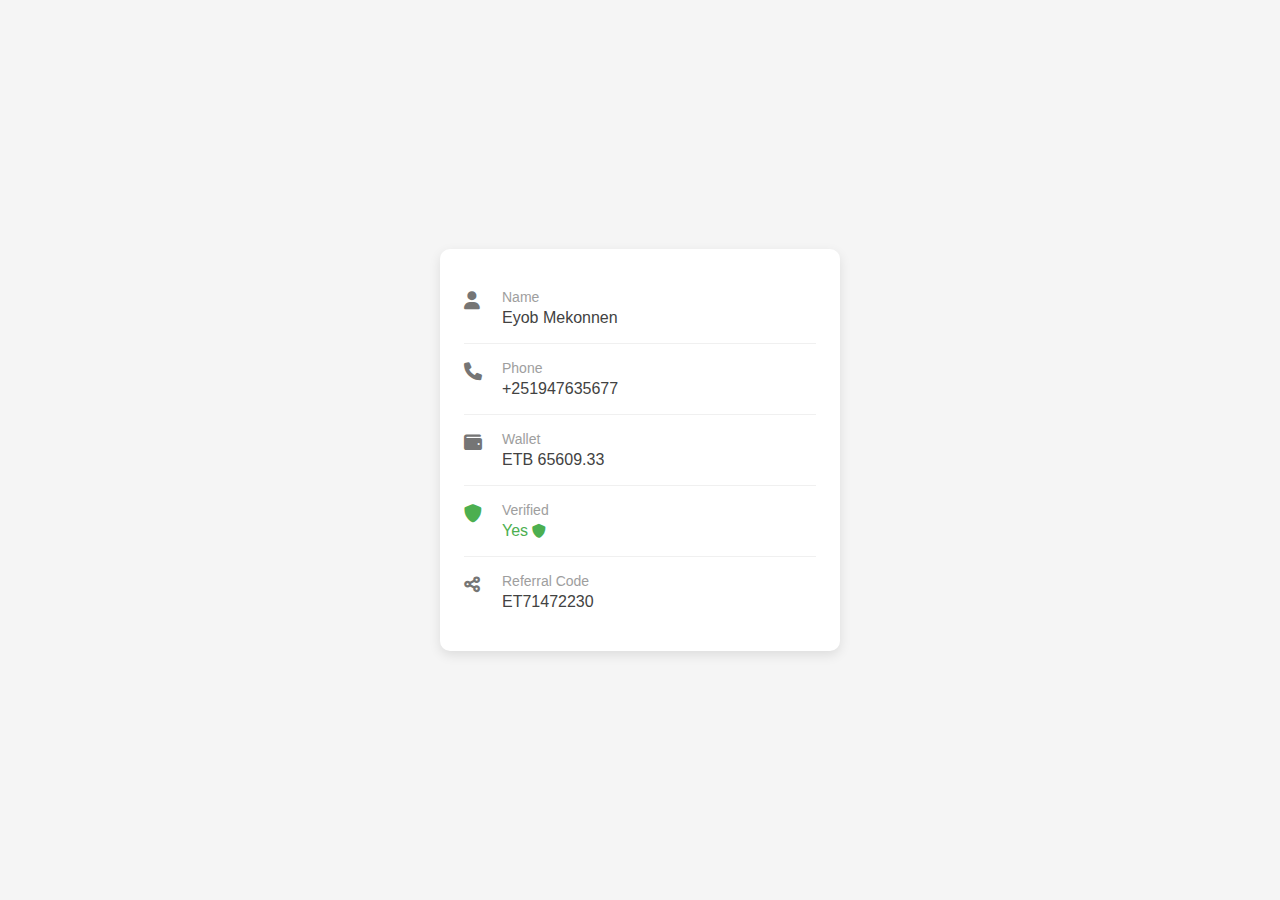
<file: profile-page/index.html>
<!DOCTYPE html>
<html lang="en">
  <head>
    <meta charset="UTF-8" />
    <meta name="viewport" content="width=device-width, initial-scale=1.0" />
    <title>User Profile</title>
    <link rel="stylesheet" href="style.css" />
    <link
      rel="stylesheet"
      href="https://cdnjs.cloudflare.com/ajax/libs/font-awesome/6.0.0-beta3/css/all.min.css"
    />
  </head>
  <body>
    <div class="container">
      <div class="profile-card">
        <div class="profile-item">
          <div class="icon">
            <i class="fas fa-user"></i>
          </div>
          <div class="content">
            <p class="label">Name</p>
            <p class="value">Eyob Mekonnen</p>
          </div>
        </div>

        <div class="divider"></div>

        <div class="profile-item">
          <div class="icon">
            <i class="fas fa-phone"></i>
          </div>
          <div class="content">
            <p class="label">Phone</p>
            <p class="value">+251947635677</p>
          </div>
        </div>

        <div class="divider"></div>

        <div class="profile-item">
          <div class="icon">
            <i class="fas fa-wallet"></i>
          </div>
          <div class="content">
            <p class="label">Wallet</p>
            <p class="value">ETB 65609.33</p>
          </div>
        </div>

        <div class="divider"></div>

        <div class="profile-item">
          <div class="icon verified">
            <i class="fas fa-shield-alt"></i>
          </div>
          <div class="content">
            <p class="label">Verified</p>
            <p class="value verified-text">
              Yes <i class="fas fa-shield-alt"></i>
            </p>
          </div>
        </div>

        <div class="divider"></div>

        <div class="profile-item">
          <div class="icon">
            <i class="fas fa-share-alt"></i>
          </div>
          <div class="content">
            <p class="label">Referral Code</p>
            <p class="value">ET71472230</p>
          </div>
        </div>
      </div>
    </div>
  </body>
</html>
</file>
<file: profile-page/style.css>
* {
  margin: 0;
  padding: 0;
  box-sizing: border-box;
  font-family: -apple-system, BlinkMacSystemFont, "Segoe UI", Roboto, Oxygen,
    Ubuntu, Cantarell, "Open Sans", "Helvetica Neue", sans-serif;
}

body {
  background-color: #f5f5f5;
  display: flex;
  justify-content: center;
  align-items: center;
  min-height: 100vh;
  padding: 20px;
}

.container {
  width: 100%;
  max-width: 400px;
}

.profile-card {
  background-color: white;
  border-radius: 10px;
  box-shadow: 0 4px 12px rgba(0, 0, 0, 0.1);
  padding: 24px;
}

.profile-item {
  display: flex;
  align-items: flex-start;
  margin: 16px 0;
}

.icon {
  color: #757575;
  font-size: 18px;
  width: 24px;
  margin-top: 2px;
}

.icon.verified {
  color: #4caf50;
}

.content {
  margin-left: 14px;
  flex: 1;
}

.label {
  color: #9e9e9e;
  font-size: 14px;
  margin-bottom: 4px;
}

.value {
  color: #424242;
  font-size: 16px;
  font-weight: 500;
}

.verified-text {
  color: #4caf50;
  display: flex;
  align-items: center;
}

.verified-text i {
  margin-left: 4px;
  font-size: 14px;
}

.divider {
  height: 1px;
  background-color: #f0f0f0;
  margin: 16px 0;
}
</file>
